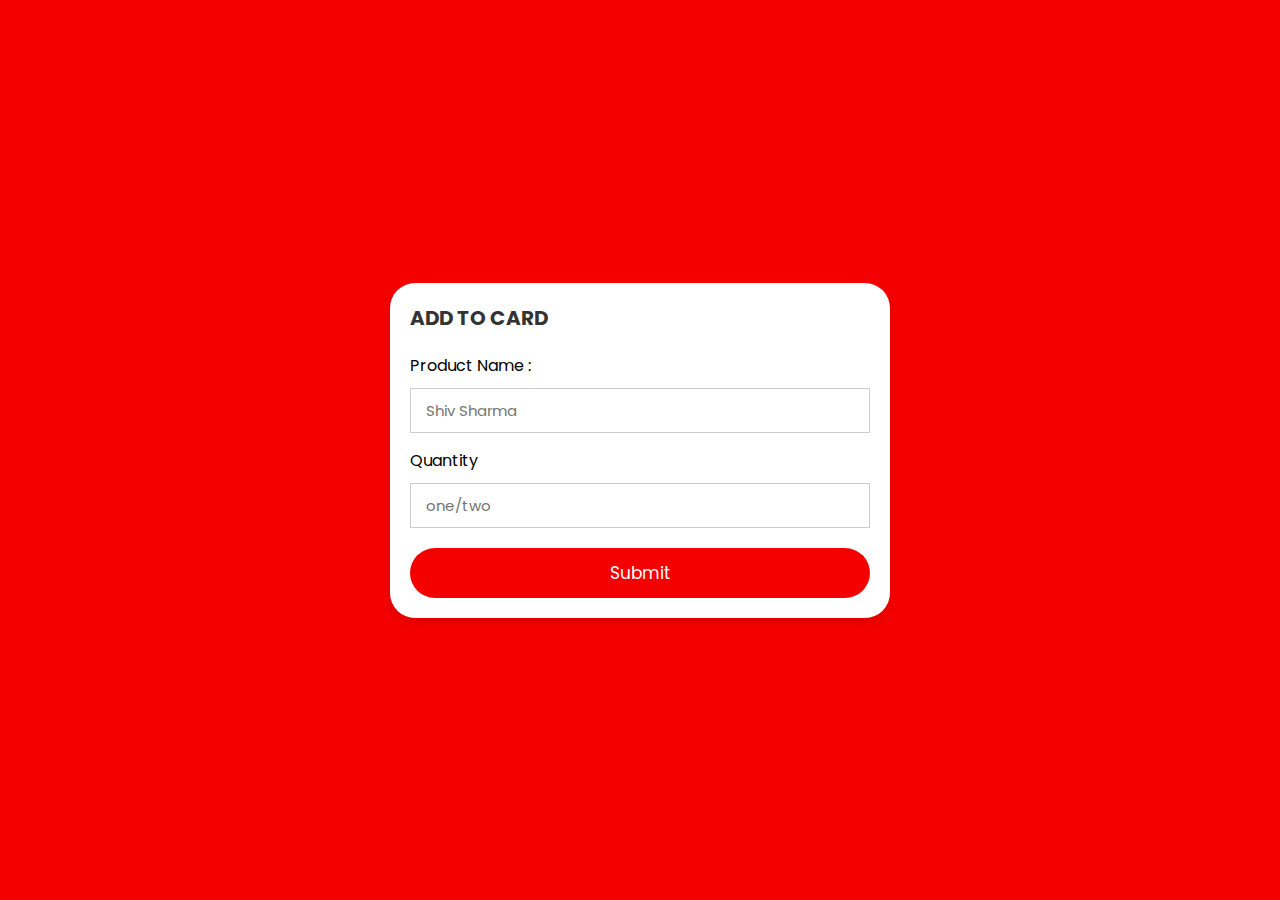
<file: card.html>
<!DOCTYPE html>
<html lang="en">
<head>
    <meta charset="UTF-8">
    <meta http-equiv="X-UA-Compatible" content="IE=edge">
    <meta name="viewport" content="width=device-width, initial-scale=1.0">
    
    <!-- custom css file link  -->
    <link rel="stylesheet" href="rn.css">

</head>
<body>

<div class="container">

    <form name="myform" method="post" action="card.jsp">

        <div class="row">

            <div class="col">

                <h3 class="title">Add to Card</h3>

                <div class="inputBox">
                    <span>Product Name :</span>
                    <input type="text" placeholder="Shiv Sharma" name="pname">
                </div>
                
                <div class="inputBox">
                    <span>Quantity</span>
                    <input type="text" placeholder="one/two" name="qy">
                </div>
             
<a style="text-decoration: none;" href="index.html"><button class="submit-btn" id="signupBtn" onclick="myalert()">
    Submit
</button></a>
<script>
    function myalert() {
        alert("Succefully Added!" );
    }
</script>
    </form>   
    
</body>
</html>
</file>
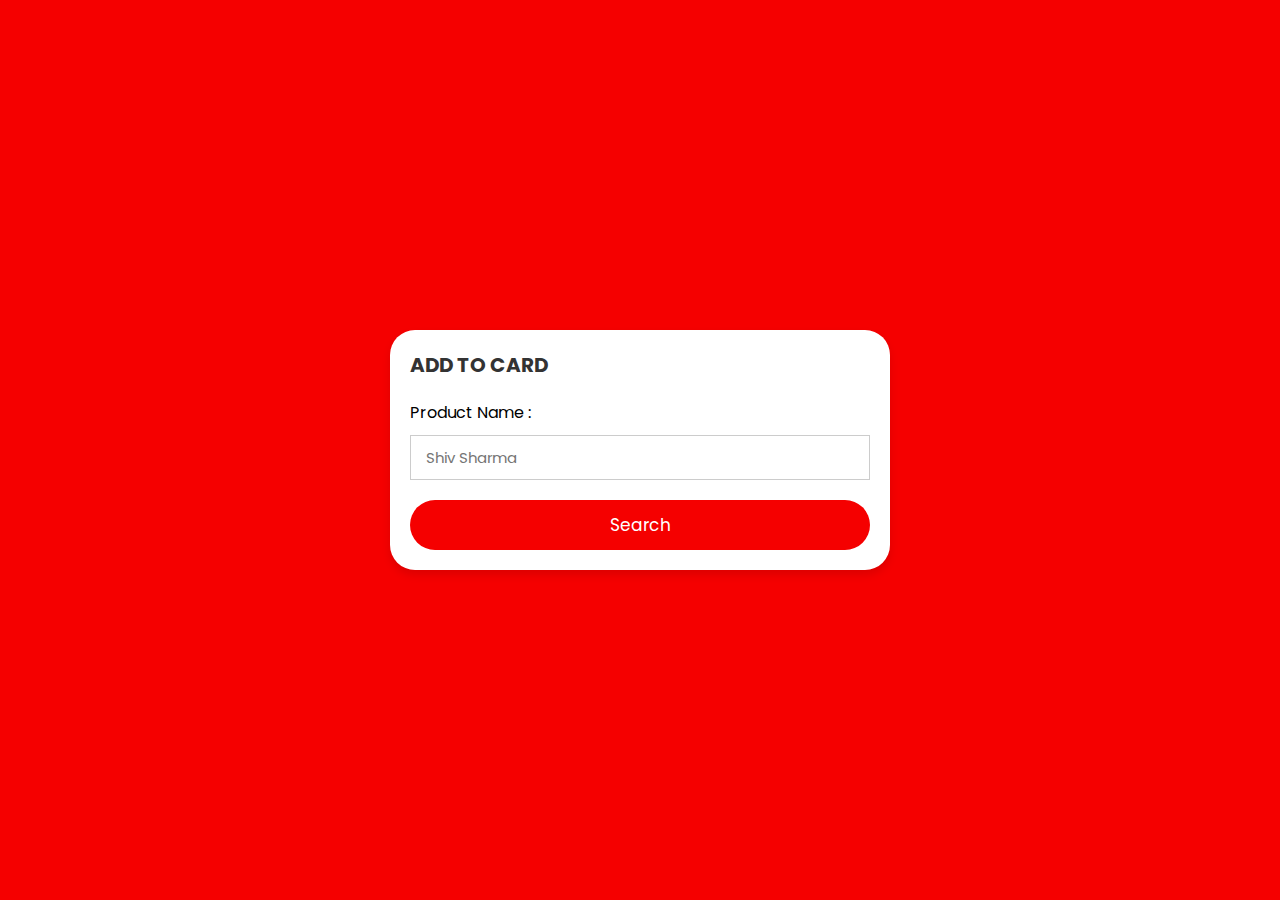
<file: cd.html>
<!DOCTYPE html>
<html lang="en">
<head>
    <meta charset="UTF-8">
    <meta http-equiv="X-UA-Compatible" content="IE=edge">
    <meta name="viewport" content="width=device-width, initial-scale=1.0">
    
    <!-- custom css file link  -->
    <link rel="stylesheet" href="rn.css">

</head>
<body>

<div class="container">

    <form name="myform" method="post" action="cd.jsp">

        <div class="row">

            <div class="col">

                <h3 class="title">Add to Card</h3>

                <div class="inputBox">
                    <span>Product Name :</span>
                    <input type="text" placeholder="Shiv Sharma" name="pname">
                </div>
                
      
             
<a style="text-decoration: none;" href="index.html"><button class="submit-btn" id="signupBtn">
    Search
</button></a>

    </form>   
    
</body>
</html>
</file>
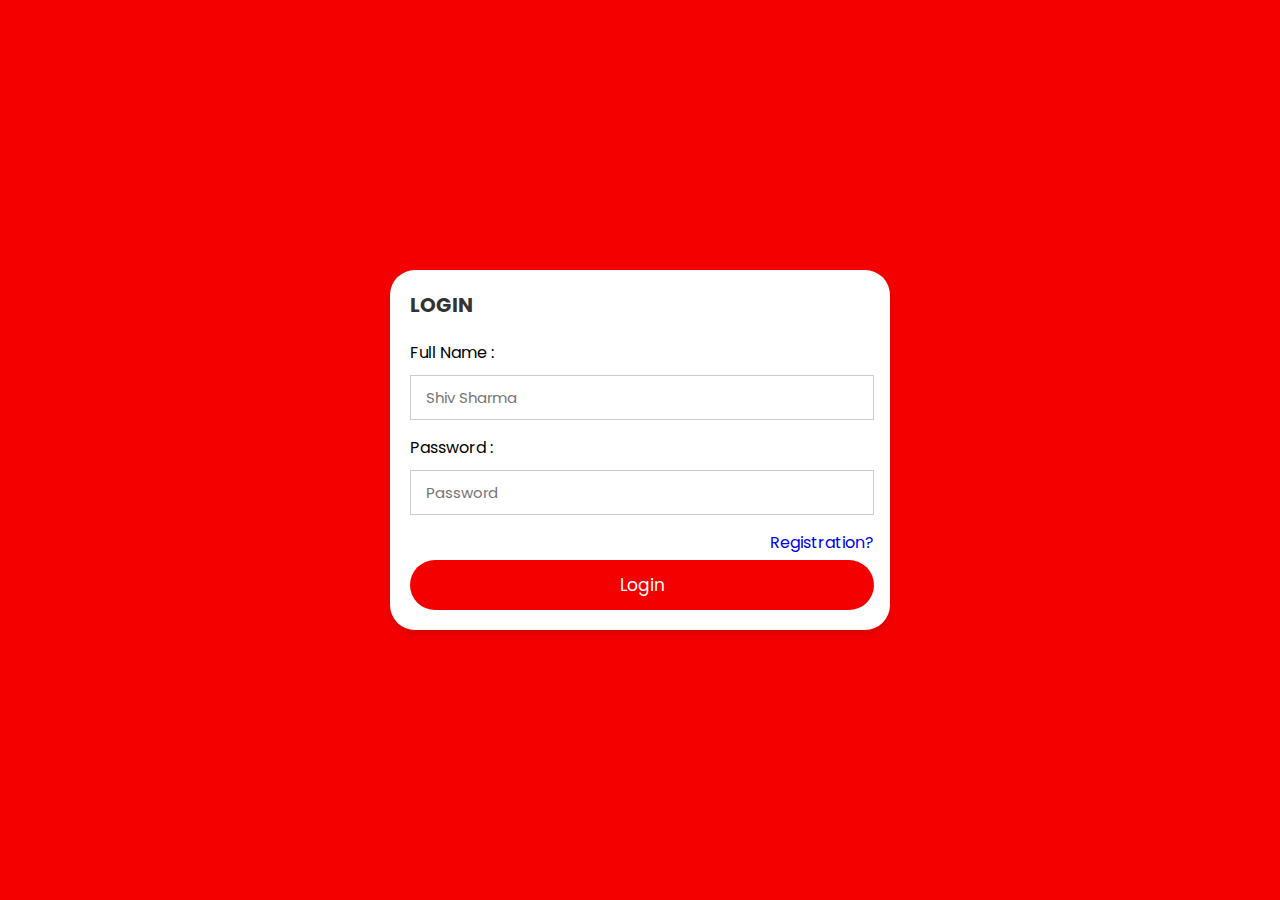
<file: login.html>
<!DOCTYPE html>
<html lang="en">
<head>
    <meta charset="UTF-8">
    <meta http-equiv="X-UA-Compatible" content="IE=edge">
    <meta name="viewport" content="width=device-width, initial-scale=1.0">
    
    <!-- custom css file link  -->
    <link rel="stylesheet" href="rn.css">

</head>
<body>

<div class="container">

    <form name="myform" method="post" action="login.jsp">

        <div class="row">

            <div class="col">

                <h3 class="title">Login</h3>

                <div class="inputBox">
                    <span>Full name :</span>
                    <input type="text" placeholder="Shiv Sharma" name="name">
                </div>
                
                <div class="inputBox">
                    <span>Password :</span>
                    <input type="text" placeholder="Password" name="pass">
                </div>
                <a style="text-decoration: none; margin-left:360px;" href="rn.html">
Registration?</a><br>
<a style="text-decoration: none;" href="index.html"><button class="submit-btn" id="signupBtn">
    Login
</button></a>

    </form>   
    
</body>
</html>
</file>
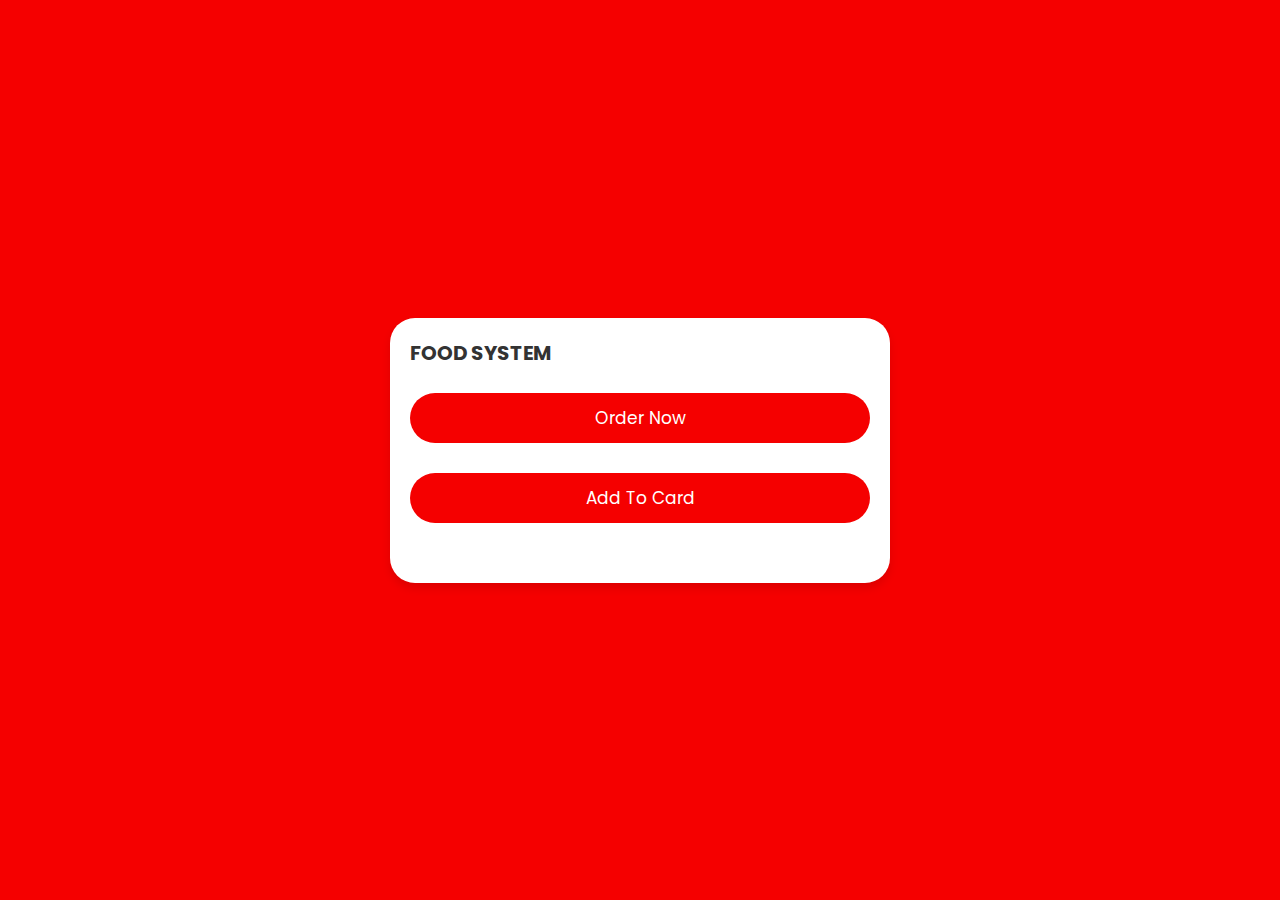
<file: on.html>
<!DOCTYPE html>
<html lang="en">
<head>
    <meta charset="UTF-8">
    <meta http-equiv="X-UA-Compatible" content="IE=edge">
    <meta name="viewport" content="width=device-width, initial-scale=1.0">
    
    <!-- custom css file link  -->
    <link rel="stylesheet" href="rn.css">

</head>
<body>

<div class="container">

    <form action="">

        <div class="row">

            <div class="col">

                <h3 class="title">Food System</h3>

                <div class="inputBox">
                    <a style="text-decoration: none;" href="pay.html"><button class="submit-btn" type="button" id="signupBtn">
                        Order Now
                    </button></a><br><br>                
<a style="text-decoration: none;" href="card.html"><button class="submit-btn" type="button" id="signupBtn">
    Add To Card
</button></a><br><br>


    </form>   
    
</body>
</html>
</file>
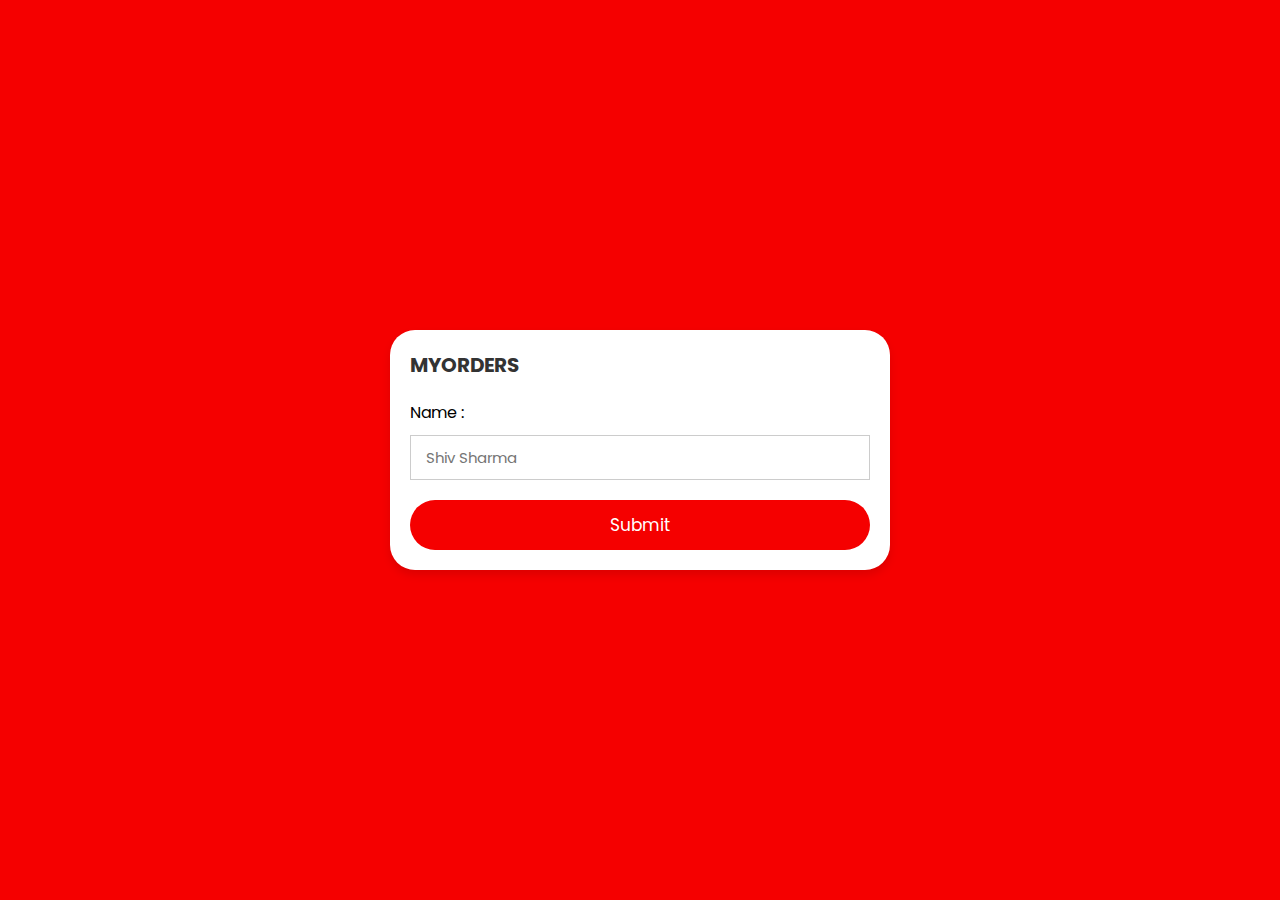
<file: or.html>
<!DOCTYPE html>
<html lang="en">
<head>
    <meta charset="UTF-8">
    <meta http-equiv="X-UA-Compatible" content="IE=edge">
    <meta name="viewport" content="width=device-width, initial-scale=1.0">
    
    <!-- custom css file link  -->
    <link rel="stylesheet" href="rn.css">

</head>
<body>

<div class="container">

    <form name="myform" method="post" action="or.jsp">

        <div class="row">

            <div class="col">

                <h3 class="title">MyOrders</h3>

                <div class="inputBox">
                    <span>Name :</span>
                    <input type="text" placeholder="Shiv Sharma" name="name">
                </div>
                
             
<a style="text-decoration: none;" href="index.html"><button class="submit-btn" id="signupBtn">
    Submit
</button></a>

    </form>   
    
</body>
</html>
</file>
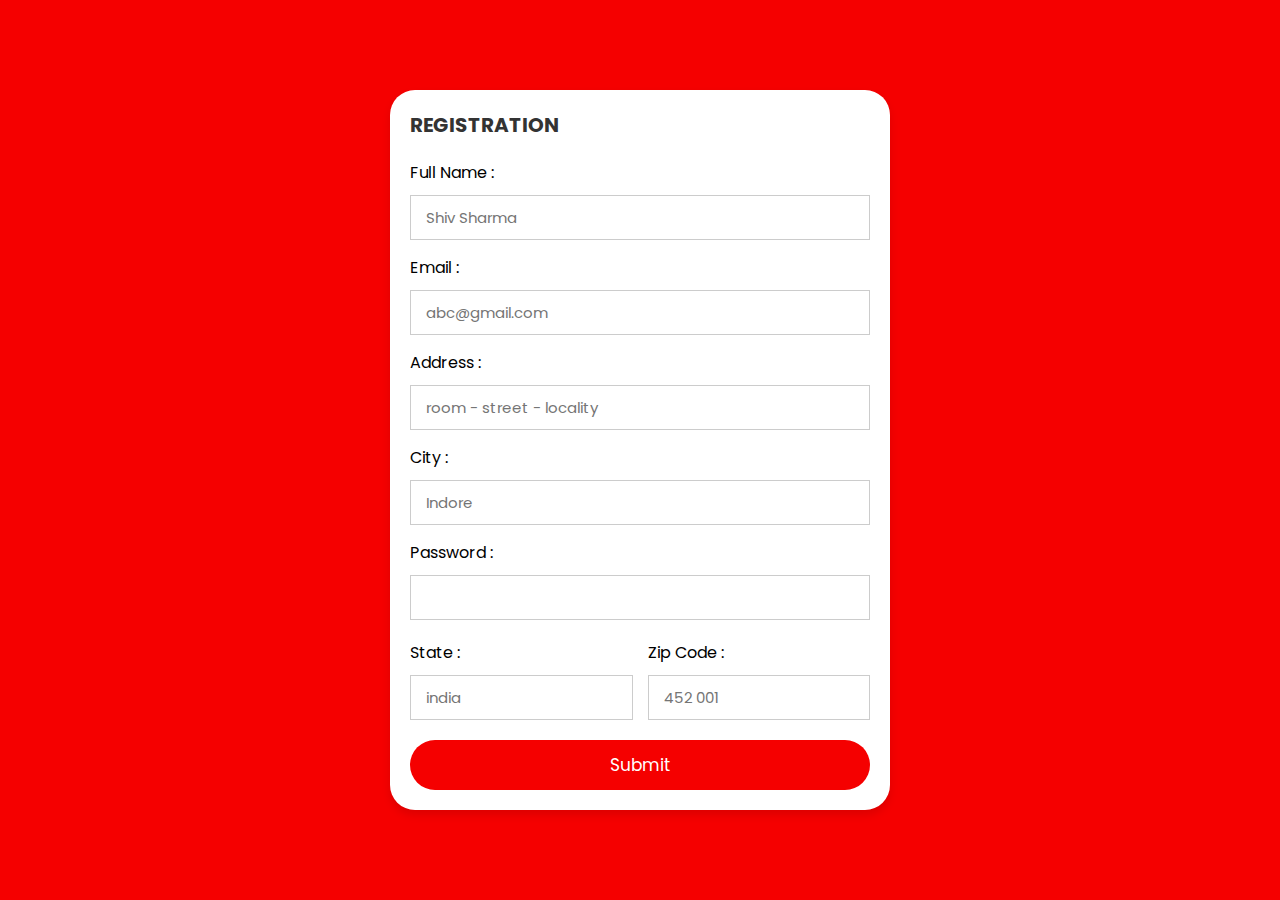
<file: rn.html>
<!DOCTYPE html>
<html lang="en">
<head>
    <meta charset="UTF-8">
    <meta http-equiv="X-UA-Compatible" content="IE=edge">
    <meta name="viewport" content="width=device-width, initial-scale=1.0">
    
    <!-- custom css file link  -->
    <link rel="stylesheet" href="rn.css">

</head>
<body>

<div class="container">

    <form name="myform" method="post" action="rn.jsp">

        <div class="row">

            <div class="col">

                <h3 class="title">Registration</h3>

                <div class="inputBox">
                    <span>full name :</span>
                    <input type="text" placeholder="Shiv Sharma" name="name">
                </div>
                <div class="inputBox">
                    <span>email :</span>
                    <input type="email" placeholder="abc@gmail.com">
                </div>
                <div class="inputBox">
                    <span>address :</span>
                    <input type="text" placeholder="room - street - locality" name="ln">
                </div>
                <div class="inputBox">
                    <span>city :</span>
                    <input type="text" placeholder="Indore" name="city">
                </div>
                <div class="inputBox">
                    <span>Password :</span>
                    <input type="Password" name="pass">
                </div>

                <div class="flex">
                    <div class="inputBox">
                        <span>state :</span>
                        <input type="text" placeholder="india" name="cy">
                    </div>
                    <div class="inputBox">
                        <span>zip code :</span>
                        <input type="text" placeholder="452 001">
                    </div>
                </div>

            </div>
        </div>
<a style="text-decoration: none;" href="login.html"><button class="submit-btn"  onclick="myalert()">
    Submit
</button></a>
<script>
    function myalert() {
        alert("Succefully Register!" );
    }
</script>

    </form>   
    
</body>
</html>
</file>
<file: rn.css>
@import url('https://fonts.googleapis.com/css2?family=Poppins:wght@100;300;400;500;600&display=swap');

*{
  font-family: 'Poppins', sans-serif;
  margin:0; padding:0;
  box-sizing: border-box;
  outline: none; border:none;
  text-transform: capitalize;
  transition: all .2s linear;
}

.container{
  display: flex;
  justify-content: center;
  align-items: center;
  padding:25px;
  min-height: 100vh;
  background:  rgb(245, 0, 0);
}

.container form{
  padding:20px;
  width:500px;
  background: white;
  box-shadow: 0 5px 10px rgba(0,0,0,.1);
  border-radius: 25px;
}

.container form .row{
  display: flex;
  flex-wrap: wrap;
  gap:15px;
}

.container form .row .col{
  flex:1 1 250px;
}

.container form .row .col .title{
  font-size: 20px;
  color:#333;
  padding-bottom: 5px;
  text-transform: uppercase;
}

.container form .row .col .inputBox{
  margin:15px 0;
}

.container form .row .col .inputBox span{
  margin-bottom: 10px;
  display: block;
}

.container form .row .col .inputBox input{
  width: 100%;
  border:1px solid #ccc;
  padding:10px 15px;
  font-size: 15px;
  text-transform: none;
}

.container form .row .col .inputBox input:focus{
  border:1px solid #000;
}

.container form .row .col .flex{
  display: flex;
  gap:15px;
}

.container form .row .col .flex .inputBox{
  margin-top: 5px;
}

.container form .row .col .inputBox img{
  height: 34px;
  margin-top: 5px;
  filter: drop-shadow(0 0 1px #000);
}

.container form .submit-btn{
  width: 100%;
  padding:12px;
  font-size: 17px;
  background: rgb(245, 0, 0);
  color:#fff;
  margin-top: 5px;
  cursor: pointer;
  border-radius: 25px;
}

.container form .submit-btn:hover{
  background: blue;
  color: white;
}
</file>
